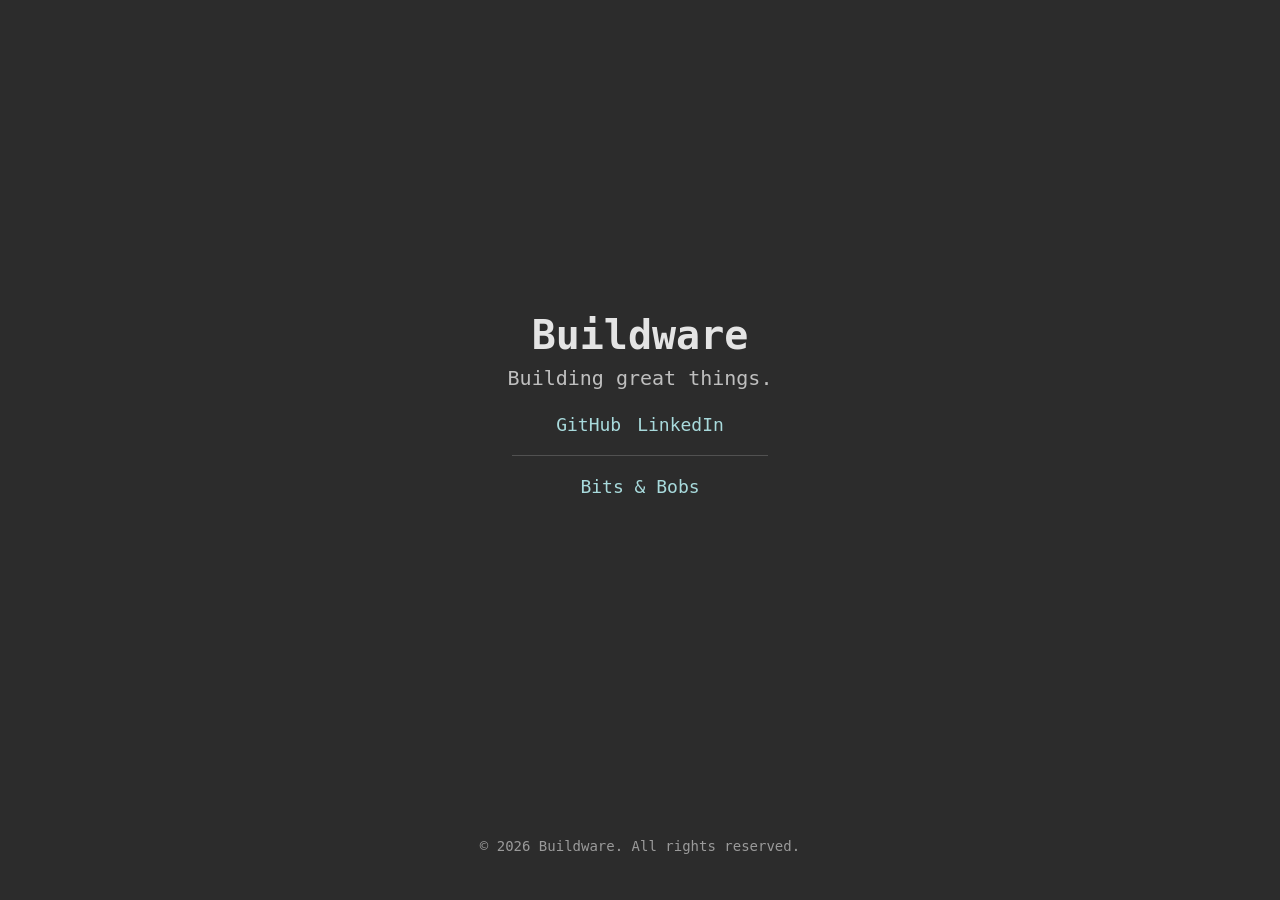
<file: index.html>
<!doctype html>
<html lang="en">
<head>
  <meta charset="UTF-8" />
  <meta name="viewport" content="width=device-width, initial-scale=1" />
  <title>Buildware</title>
  <meta name="description" content="Building great things." />
  <link rel="stylesheet" href="style.css" />
  <link rel="icon" href="./assets/favicon/favicon.ico" type="image/x-icon" />
  <link rel="apple-touch-icon" href="./assets/favicon/apple-touch-icon.png" />
</head>
<body>
  <div class="wrapper">
    <header class="hero">
      <h1 class="company-name">Buildware</h1>
      <p class="tagline">Building great things.</p>
      <nav class="social-links">
        <a href="https://github.com/buildware" target="_blank" rel="noopener noreferrer" aria-label="GitHub">GitHub</a>
        <a href="https://www.linkedin.com/company/buildware-co" target="_blank" rel="noopener noreferrer" aria-label="LinkedIn">LinkedIn</a>
      </nav>
      <hr class="hero-divider" />
      <nav class="social-links">
        <a href="./bits-and-bobs.html">Bits & Bobs</a>
      </nav>
    </header>
  </div>
  <footer><p>&copy; 2026 Buildware. All rights reserved.</p></footer>
</body>
</html>
</file>
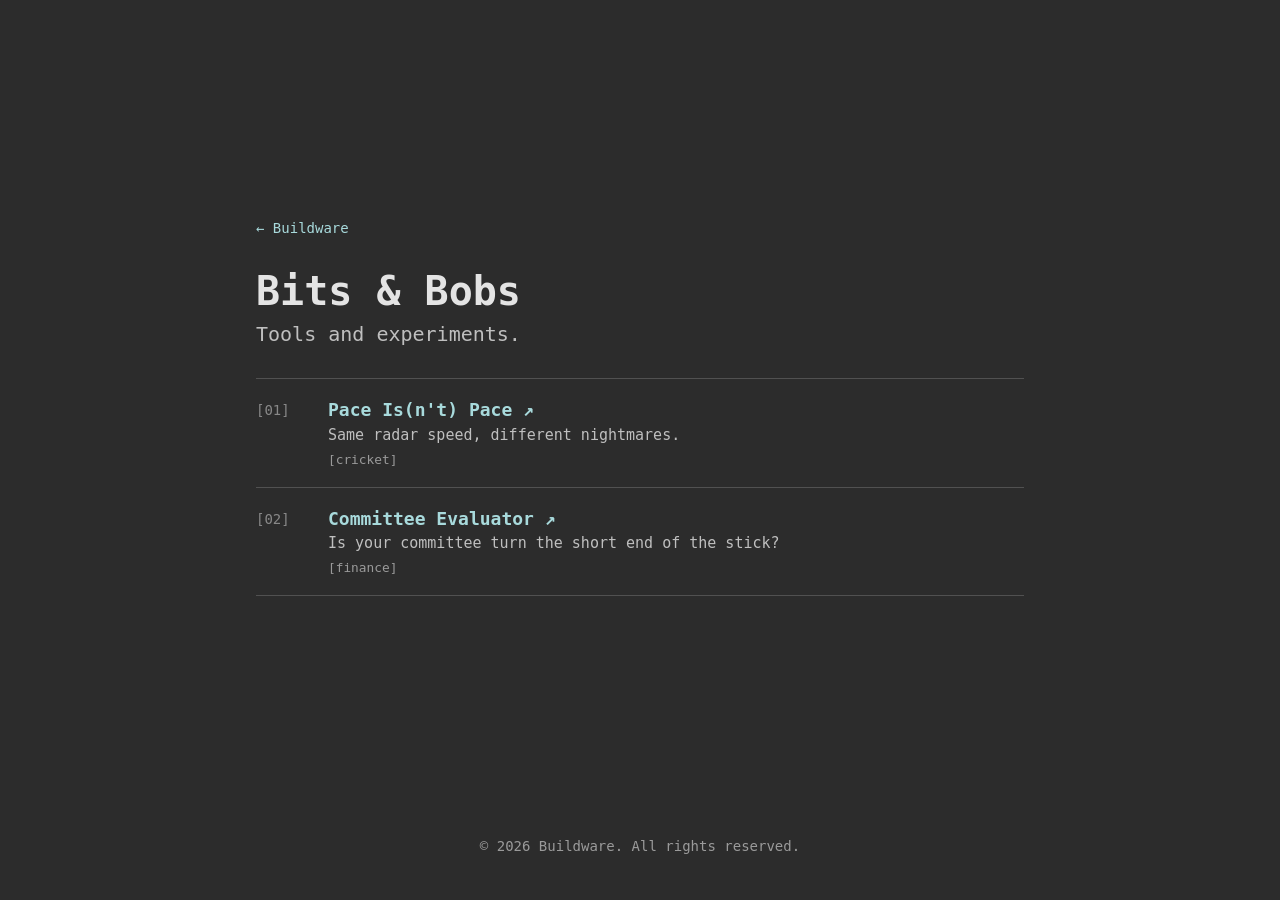
<file: bits-and-bobs.html>
<!doctype html>
<html lang="en">
<head>
  <meta charset="UTF-8" />
  <meta name="viewport" content="width=device-width, initial-scale=1" />
  <title>Bits & Bobs | Buildware</title>
  <meta name="description" content="Tools and experiments by Buildware." />
  <link rel="stylesheet" href="style.css" />
  <link rel="icon" href="./assets/favicon/favicon.ico" type="image/x-icon" />
  <link rel="apple-touch-icon" href="./assets/favicon/apple-touch-icon.png" />
</head>
<body>
  <div class="wrapper">
    <header class="page-header">
      <a class="back-link" href="index.html">&larr; Buildware</a>
      <h1 class="page-title">Bits & Bobs</h1>
      <p class="page-subtitle">Tools and experiments.</p>
    </header>

    <section class="tool-list" aria-label="Tools">
      <article class="tool-item">
        <div class="tool-index">[01]</div>
        <div class="tool-body">
          <h2 class="tool-name">
            <a href="https://pip.buildware.site/" target="_blank" rel="noopener noreferrer">Pace Is(n't) Pace &#8599;</a>
          </h2>
          <p class="tool-desc">Same radar speed, different nightmares.</p>
          <p class="tool-meta"><span>[cricket]</span></p>
        </div>
      </article>

      <article class="tool-item">
        <div class="tool-index">[02]</div>
        <div class="tool-body">
          <h2 class="tool-name">
            <a href="https://committee.buildware.site/" target="_blank" rel="noopener noreferrer">Committee Evaluator &#8599;</a>
          </h2>
          <p class="tool-desc">Is your committee turn the short end of the stick?</p>
          <p class="tool-meta"><span>[finance]</span></p>
        </div>
      </article>
    </section>
  </div>
  <footer><p>&copy; 2026 Buildware. All rights reserved.</p></footer>
</body>
</html>
</file>
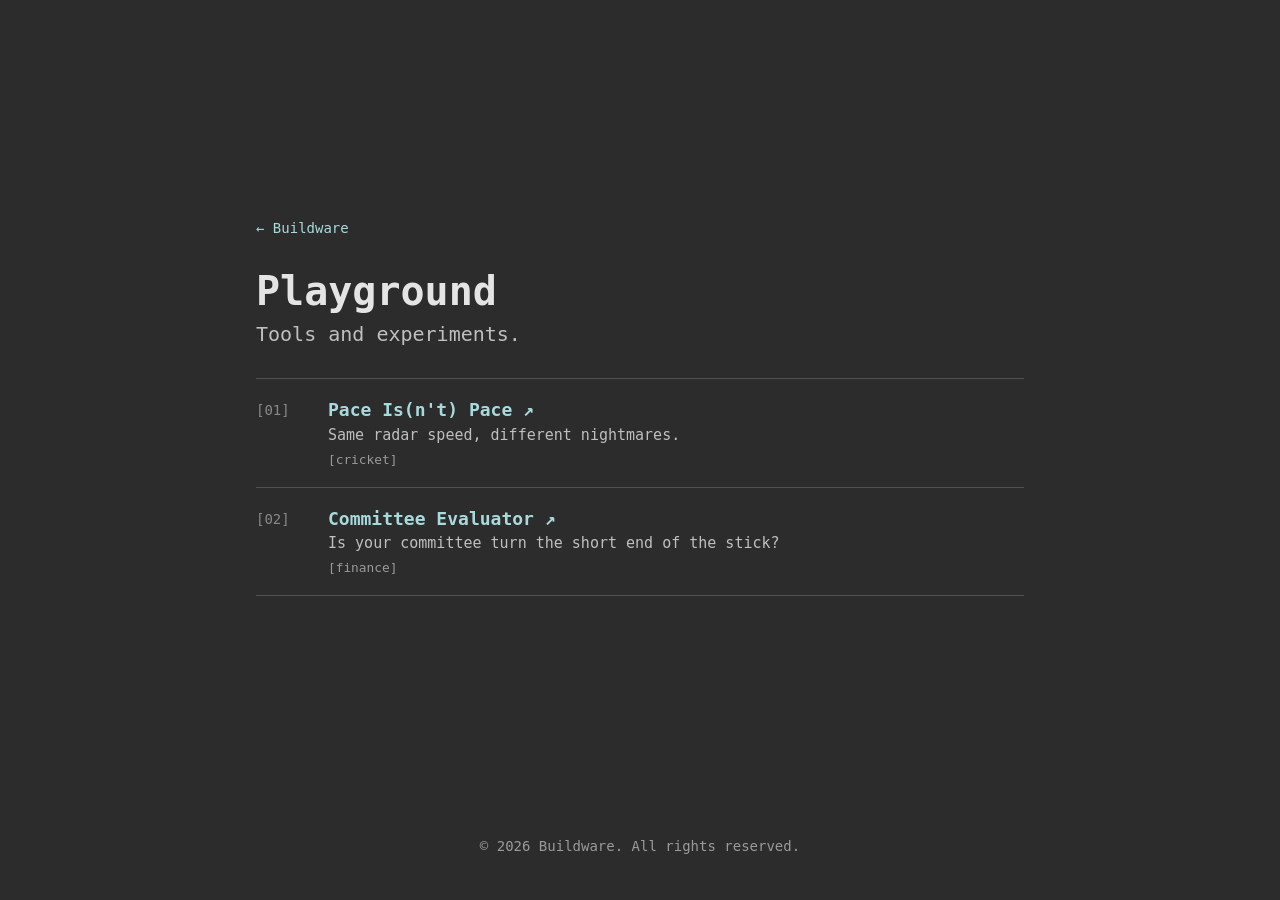
<file: tools.html>
<!doctype html>
<html lang="en">
<head>
  <meta charset="UTF-8" />
  <meta name="viewport" content="width=device-width, initial-scale=1" />
  <title>Playground | Buildware</title>
  <meta name="description" content="Tools and experiments by Buildware." />
  <link rel="stylesheet" href="style.css" />
  <link rel="icon" href="./assets/favicon/favicon.ico" type="image/x-icon" />
  <link rel="apple-touch-icon" href="./assets/favicon/apple-touch-icon.png" />
</head>
<body>
  <div class="wrapper">
    <header class="page-header">
      <a class="back-link" href="index.html">&larr; Buildware</a>
      <h1 class="page-title">Playground</h1>
      <p class="page-subtitle">Tools and experiments.</p>
    </header>

    <section class="tool-list" aria-label="Tools">
      <article class="tool-item">
        <div class="tool-index">[01]</div>
        <div class="tool-body">
          <h2 class="tool-name">
            <a href="https://pip.buildware.site/" target="_blank" rel="noopener noreferrer">Pace Is(n't) Pace &#8599;</a>
          </h2>
          <p class="tool-desc">Same radar speed, different nightmares.</p>
          <p class="tool-meta"><span>[cricket]</span></p>
        </div>
      </article>

      <article class="tool-item">
        <div class="tool-index">[02]</div>
        <div class="tool-body">
          <h2 class="tool-name">
            <a href="https://committee.buildware.site/" target="_blank" rel="noopener noreferrer">Committee Evaluator &#8599;</a>
          </h2>
          <p class="tool-desc">Is your committee turn the short end of the stick?</p>
          <p class="tool-meta"><span>[finance]</span></p>
        </div>
      </article>
    </section>
  </div>
  <footer><p>&copy; 2026 Buildware. All rights reserved.</p></footer>
</body>
</html>
</file>
<file: style.css>
:root {
  --bg-color: #2c2c2c;
  --text-color: #e4e4e4;
  --link-color: #a8dadc;
  --visited-link-color: #b39cd0;
  --hairline: rgba(228, 228, 228, 0.2);
}

body {
  background-color: var(--bg-color);
  color: var(--text-color);
  font-family: monospace;
  margin: 0;
  min-height: 100vh;
  display: flex;
  flex-direction: column;
}

a { color: var(--link-color); }
a:visited { color: var(--visited-link-color); }

.wrapper {
  display: flex;
  flex-direction: column;
  justify-content: center;
  box-sizing: border-box;
  width: 100%;
  max-width: 800px;
  margin: 0 auto;
  padding: 1rem;
  flex: 1;
}

.hero {
  display: flex;
  flex-direction: column;
  align-items: center;
  text-align: center;
  padding: 2rem 0;
}

.company-name { font-size: clamp(1.5rem, 5vw, 2.5rem); font-weight: 700; margin: 1rem 0 0.5rem; }
.tagline { font-size: clamp(1rem, 3vw, 1.25rem); opacity: 0.8; margin: 0 0 1.5rem; }

.social-links { display: flex; justify-content: center; gap: 1rem; flex-wrap: wrap; }
.social-links a { text-decoration: none; font-size: clamp(1rem, 3vw, 1.125rem); }
.social-links a:hover { text-decoration: underline; }

.hero-divider { border: none; border-top: 1px solid var(--hairline); width: min(100%, 16rem); margin: 1.25rem auto; }

footer { display: flex; justify-content: center; padding: 2rem 1rem; font-size: 0.875rem; opacity: 0.6; }

.page-header { display: flex; flex-direction: column; padding: 1.5rem 0 2rem; }
.back-link { align-self: flex-start; font-size: 0.875rem; text-decoration: none; }
.back-link:hover { text-decoration: underline; }
.page-title { font-size: clamp(1.5rem, 5vw, 2.5rem); font-weight: 700; margin: 2rem 0 0; }
.page-subtitle { font-size: clamp(1rem, 3vw, 1.25rem); opacity: 0.8; margin: 0.5rem 0 0; }

.tool-item {
  display: grid;
  grid-template-columns: 3.5rem 1fr;
  gap: 0 1rem;
  padding: 1.25rem 0;
  border-bottom: 1px solid var(--hairline);
}
.tool-item:first-child { border-top: 1px solid var(--hairline); }
.tool-index { font-size: 0.875rem; opacity: 0.5; padding-top: 0.2rem; }
.tool-name { font-size: clamp(1rem, 3vw, 1.125rem); font-weight: 700; margin: 0; }
.tool-name a { text-decoration: none; }
.tool-name a:hover { text-decoration: underline; }
.tool-desc { font-size: 0.9375rem; opacity: 0.8; margin: 0.35rem 0 0.5rem; }
.tool-meta { font-size: 0.8rem; opacity: 0.6; margin: 0; display: flex; gap: 0.5rem; flex-wrap: wrap; }

@media (max-width: 480px) { .wrapper { padding: 0.75rem; } .hero { padding: 1.5rem 0; } .tool-item { grid-template-columns: 3rem 1fr; gap: 0 0.75rem; } }
</file>
